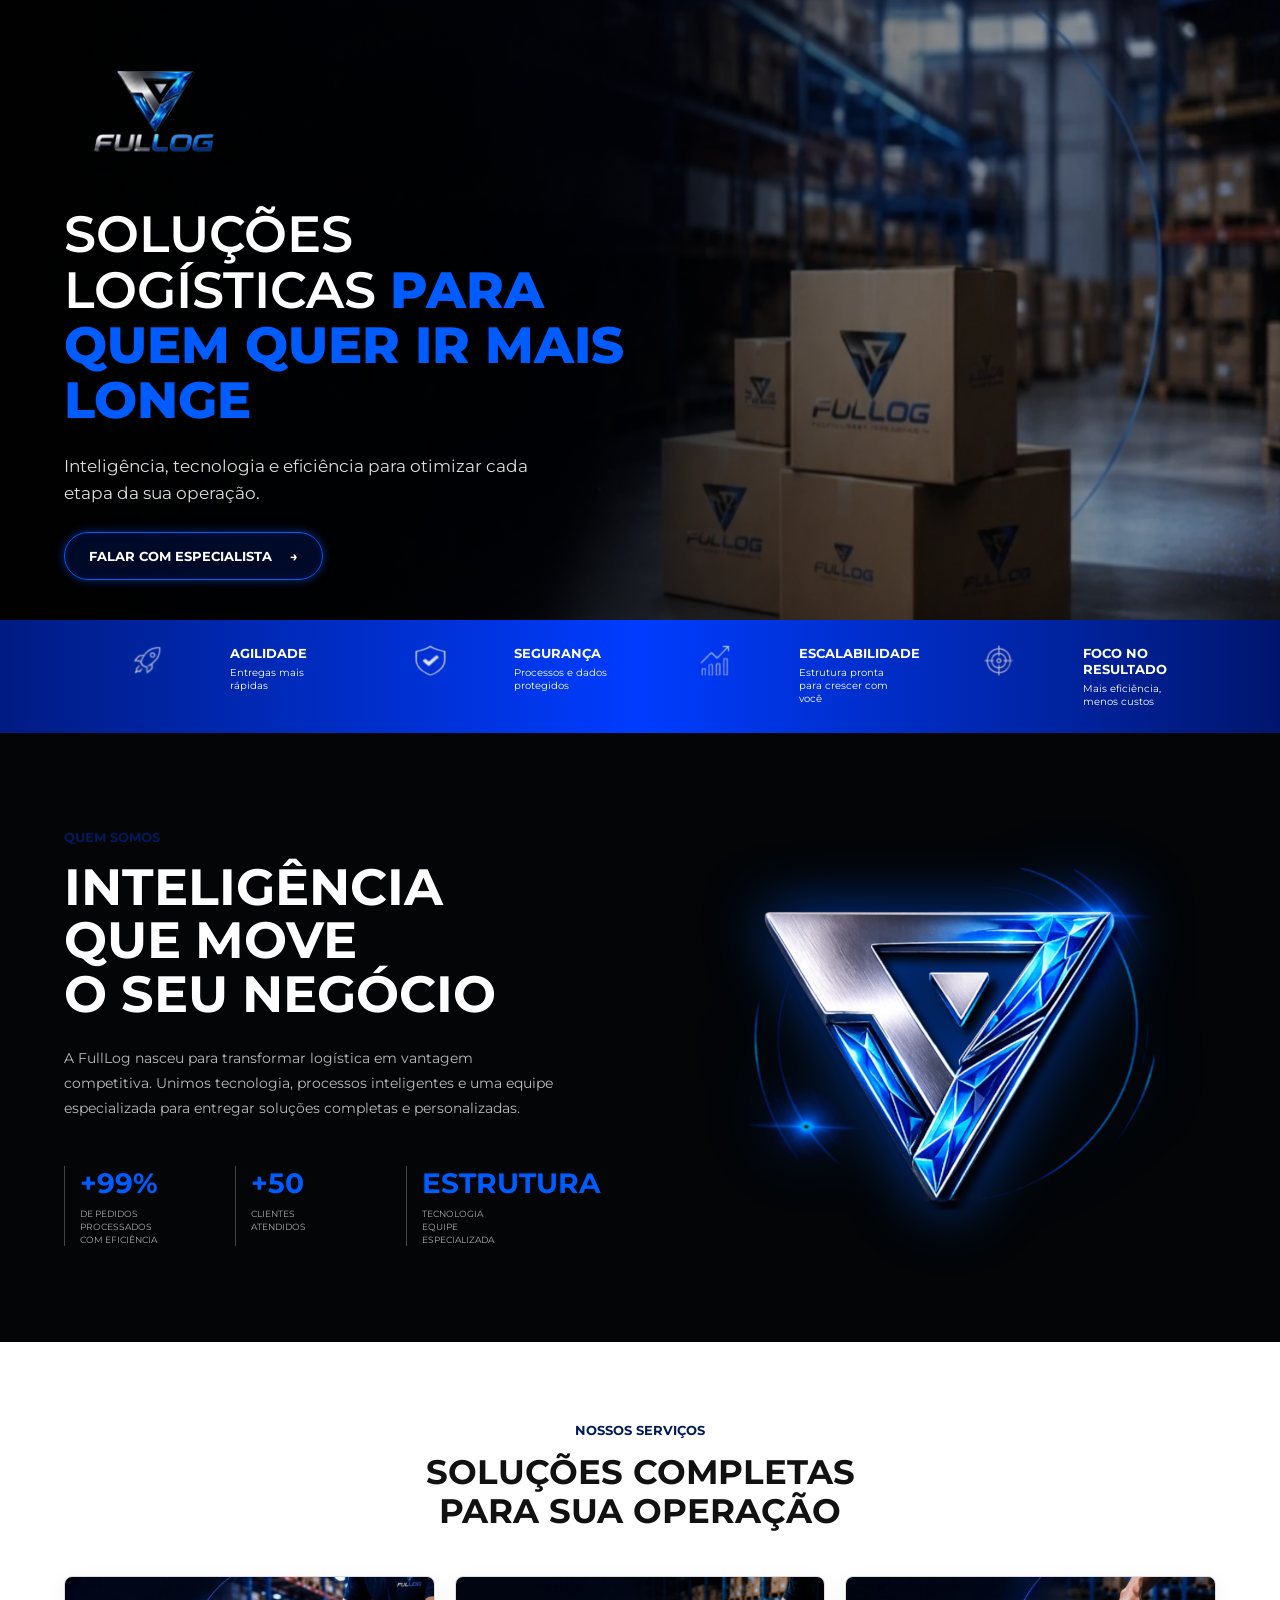
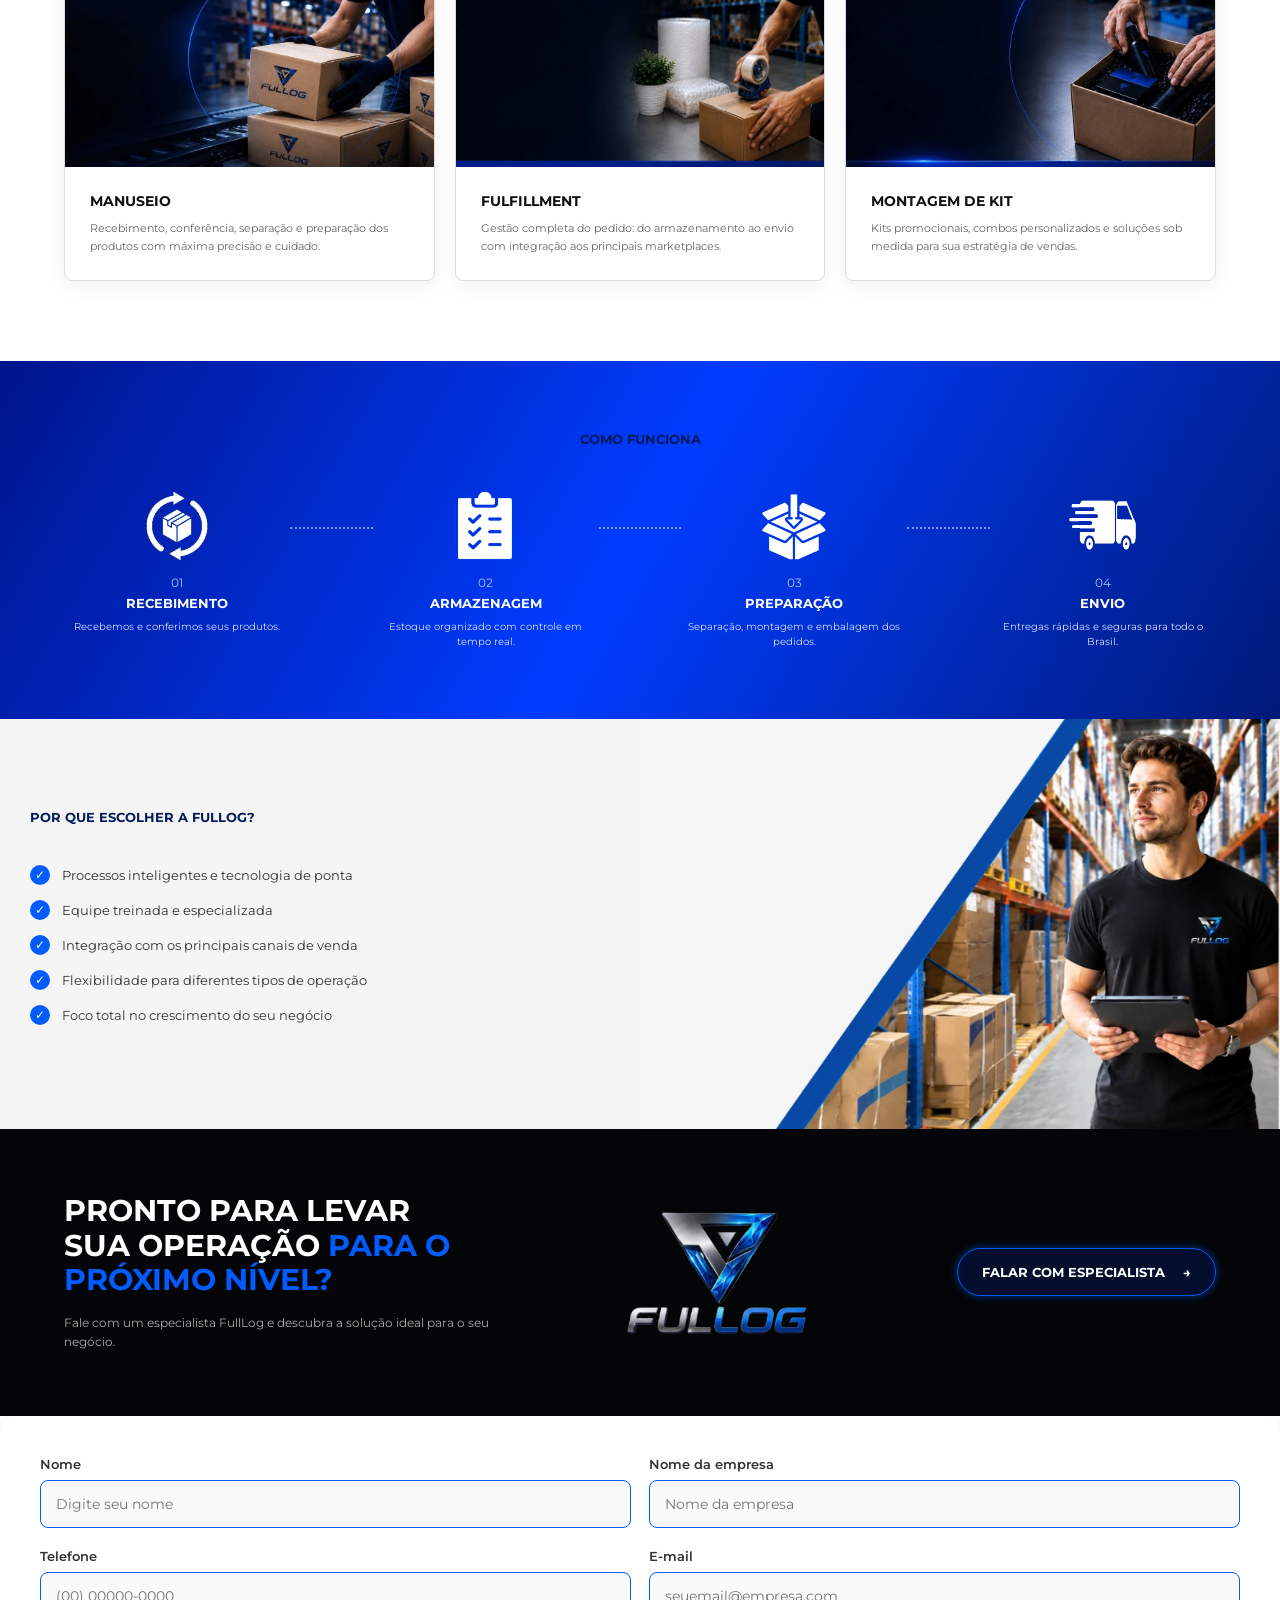
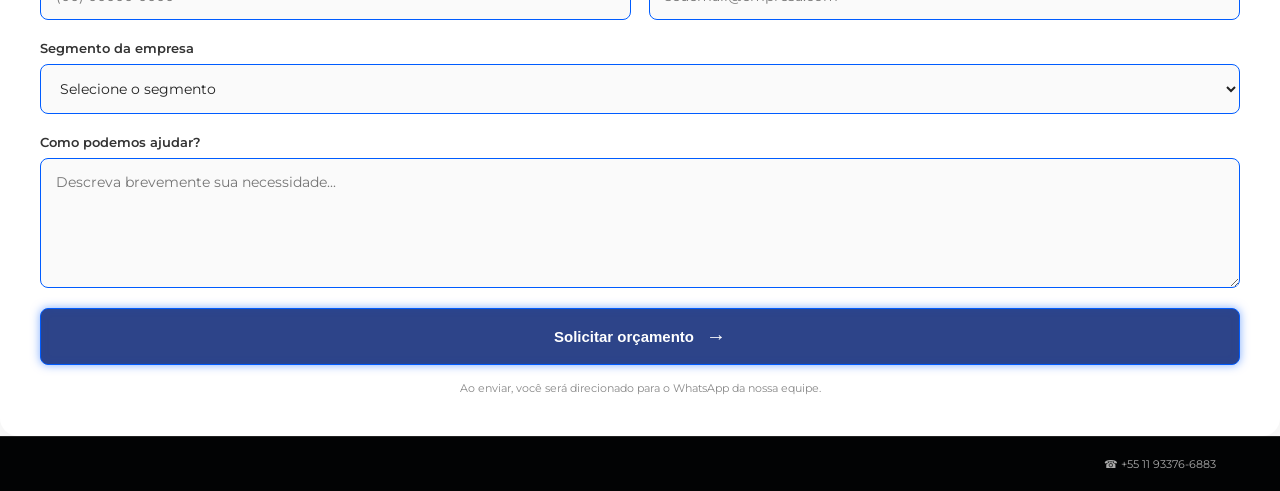
<file: index.html>
<!--    


    /$$ /$$    /$$                /$$$$$$             /$$$$$$   /$$                                                       /$$ /$$   
   /$$/| $$   | $$               /$$__  $$           /$$__  $$ | $$                                                      /$$/|  $$  
  /$$/ | $$   | $$ /$$$$$$/$$$$ | $$  \__/  /$$$$$$ | $$  \__//$$$$$$   /$$  /$$  /$$  /$$$$$$   /$$$$$$   /$$$$$$      /$$/  \  $$ 
 /$$/  |  $$ / $$/| $$_  $$_  $$|  $$$$$$  /$$__  $$| $$$$   |_  $$_/  | $$ | $$ | $$ |____  $$ /$$__  $$ /$$__  $$    /$$/    \  $$
|  $$   \  $$ $$/ | $$ \ $$ \ $$ \____  $$| $$  \ $$| $$_/     | $$    | $$ | $$ | $$  /$$$$$$$| $$  \__/| $$$$$$$$   /$$/      /$$/
 \  $$   \  $$$/  | $$ | $$ | $$ /$$  \ $$| $$  | $$| $$       | $$ /$$| $$ | $$ | $$ /$$__  $$| $$      | $$_____/  /$$/      /$$/ 
  \  $$   \  $/   | $$ | $$ | $$|  $$$$$$/|  $$$$$$/| $$       |  $$$$/|  $$$$$/$$$$/|  $$$$$$$| $$      |  $$$$$$$ /$$/      /$$/  
   \__/    \_/    |__/ |__/ |__/ \______/  \______/ |__/        \___/   \_____/\___/  \_______/|__/       \_______/|__/      |__/   
                                                                                                                                    
                                                                                                                                    
     Nos siga em nossa rede social:  https://www.instagram.com/vm_software/                                                                                                                               
                                                                                                                                   
-->

<!DOCTYPE html>
<html lang="pt-BR">
<head>
    <meta charset="UTF-8">
    <meta name="viewport" content="width=device-width, initial-scale=1.0">

    <title>FullLog | Soluções Logísticas</title>

    <meta 
        name="description" 
        content="Soluções logísticas inteligentes para otimizar sua operação."
    >

    <link rel="preconnect" href="https://fonts.googleapis.com">
    <link rel="preconnect" href="https://fonts.gstatic.com" crossorigin>
     <link rel="icon" href="assets/logo.webp" type="image/x-icon">

    <link 
        href="https://fonts.googleapis.com/css2?family=Montserrat:wght@400;500;600;700;800&display=swap" 
        rel="stylesheet"
    >

    <link rel="stylesheet" href="style.css">
</head>

<body>

    <!-- =====================================================
         HERO
    ====================================================== -->

    <header class="hero">

        <div class="hero-overlay"></div>

        <div class="container hero-content">

            <div class="hero-text">

                <img 
                    src="assets/logo.webp" 
                    alt="FullLog" 
                    class="logo"
                >

                <h1>
                    SOLUÇÕES LOGÍSTICAS
                    <span>PARA QUEM QUER IR MAIS LONGE</span>
                </h1>

                <p>
                    Inteligência, tecnologia e eficiência
                    para otimizar cada etapa
                    da sua operação.
                </p>

                <a href="#contato" class="btn-primary">
                    FALAR COM ESPECIALISTA
                    <span>→</span>
                </a>

            </div>

        </div>

    </header>


    <!-- =====================================================
         DIFERENCIAIS
    ====================================================== -->

    <section class="diferenciais">

        <div class="container diferenciais-grid">

            <div class="diferencial">

                <div class="diferencial-icon">
                    <img class="iconHero" src="assets/rokect.webp" alt="foguete">
                </div>

                <div class="txtIcon">
                    <h3>AGILIDADE</h3>
                    <p>Entregas mais rápidas</p>
                </div>

            </div>


            <div class="diferencial">

                <div class="diferencial-icon">
                    <img class="iconHero" src="assets/check.webp" alt="foguete">
                </div>

                <div class="txtIcon">
                    <h3>SEGURANÇA</h3>
                    <p>Processos e dados protegidos</p>
                </div>

            </div>


            <div class="diferencial">

                <div class="diferencial-icon">
                    <img class="iconHero" src="assets/subida.webp" alt="foguete">
                </div>

                <div class="txtIcon">
                    <h3>ESCALABILIDADE</h3>
                    <p>Estrutura pronta para crescer com você</p>
                </div>

            </div>


            <div class="diferencial">

                <div class="diferencial-icon">
                    <img class="iconHero" src="assets/alvo.webp" alt="foguete">
                </div>

                <div class="txtIcon">
                    <h3>FOCO NO RESULTADO</h3>
                    <p>Mais eficiência, menos custos</p>
                </div>

            </div>

        </div>

    </section>


    <!-- =====================================================
         QUEM SOMOS
    ====================================================== -->

    <section class="quem-somos">

        <div class="container quem-grid">

            <div class="quem-text">

                <span class="section-label">
                    QUEM SOMOS
                </span>

                <h2>
                    INTELIGÊNCIA<br>
                    QUE MOVE<br>
                    O SEU NEGÓCIO
                </h2>

                <p>
                    A FullLog nasceu para transformar
                    logística em vantagem competitiva.
                    Unimos tecnologia, processos
                    inteligentes e uma equipe
                    especializada para entregar
                    soluções completas e personalizadas.
                </p>


                <div class="numbers">

                    <div class="number">
                        <strong>+99%</strong>
                        <span>
                            DE PEDIDOS<br>
                            PROCESSADOS<br>
                            COM EFICIÊNCIA
                        </span>
                    </div>

                    <div class="number">
                        <strong>+50</strong>
                        <span>
                            CLIENTES<br>
                            ATENDIDOS
                        </span>
                    </div>

                    <div class="number">
                        <strong>ESTRUTURA</strong>
                        <span>
                            TECNOLOGIA<br>
                            EQUIPE<br>
                            ESPECIALIZADA
                        </span>
                    </div>

                </div>

            </div>


            <div class="quem-image">

                <img 
                    src="assets/logoSec.webp" 
                    alt="FullLog"
                >

            </div>

        </div>

    </section>


    <!-- =====================================================
         SERVIÇOS
    ====================================================== -->

    <section class="servicos">

        <div class="container">

            <div class="section-header">

                <span class="section-label">
                    NOSSOS SERVIÇOS
                </span>

                <h2>
                    SOLUÇÕES COMPLETAS<br>
                    PARA SUA OPERAÇÃO
                </h2>

            </div>


            <div class="servicos-grid">

                <!-- SERVIÇO 01 -->

                <article class="servico-card">

                    <div class="servico-image">
                        <img 
                            src="assets/manuzeio.webp" 
                            alt="Manuseio logístico"
                        >
                    </div>

                    <div class="servico-content">


                        <div>
                            <h3>MANUSEIO</h3>

                            <p>
                                Recebimento, conferência,
                                separação e preparação dos
                                produtos com máxima precisão
                                e cuidado.
                            </p>
                        </div>

                    </div>

                </article>


                <!-- SERVIÇO 02 -->

                <article class="servico-card">

                    <div class="servico-image">
                        <img 
                            src="assets/filment.webp" 
                            alt="Fulfillment"
                        >
                    </div>

                    <div class="servico-content">


                        <div>
                            <h3>FULFILLMENT</h3>

                            <p>
                                Gestão completa do pedido:
                                do armazenamento ao envio com
                                integração aos principais
                                marketplaces.
                            </p>
                        </div>

                    </div>

                </article>


                <!-- SERVIÇO 03 -->

                <article class="servico-card">

                    <div class="servico-image">
                        <img 
                            src="assets/kit.webp" 
                            alt="Montagem de Kit"
                        >
                    </div>

                    <div class="servico-content">

                        <div>
                            <h3>MONTAGEM DE KIT</h3>

                            <p>
                                Kits promocionais, combos
                                personalizados e soluções sob
                                medida para sua estratégia
                                de vendas.
                            </p>
                        </div>

                    </div>

                </article>

            </div>

        </div>

    </section>


    <!-- =====================================================
         COMO FUNCIONA
    ====================================================== -->

    <section class="como-funciona">

        <div class="container">

            <div class="section-header">

                <span class="section-label">
                    COMO FUNCIONA
                </span>

            </div>


            <div class="processo">

                <div class="processo-item">

                    <div class="processo-icon">
                        <img class="iconServicos" src="assets/01.webp" alt="icone servico">
                    </div>

                    <span class="processo-numero">
                        01
                    </span>

                    <h3>RECEBIMENTO</h3>

                    <p>
                        Recebemos e conferimos
                        seus produtos.
                    </p>

                </div>


                <div class="processo-linha"></div>


                <div class="processo-item">

                    <div class="processo-icon">
                        <img class="iconServicos" src="assets/02.webp" alt="icone servico">
                    </div>

                    <span class="processo-numero">
                        02
                    </span>

                    <h3>ARMAZENAGEM</h3>

                    <p>
                        Estoque organizado com
                        controle em tempo real.
                    </p>

                </div>


                <div class="processo-linha"></div>


                <div class="processo-item">

                    <div class="processo-icon">
                        <img class="iconServicos" src="assets/03.webp" alt="icone servico">
                    </div>

                    <span class="processo-numero">
                        03
                    </span>

                    <h3>PREPARAÇÃO</h3>

                    <p>
                        Separação, montagem e
                        embalagem dos pedidos.
                    </p>

                </div>


                <div class="processo-linha"></div>


                <div class="processo-item">

                    <div class="processo-icon">
                        <img class="iconServicos" src="assets/04.webp" alt="icone servico">
                    </div>

                    <span class="processo-numero">
                        04
                    </span>

                    <h3>ENVIO</h3>

                    <p>
                        Entregas rápidas e seguras
                        para todo o Brasil.
                    </p>

                </div>

            </div>

        </div>

    </section>


    <!-- =====================================================
         POR QUE ESCOLHER
    ====================================================== -->

    <section class="porque">

        <div class="container porque-grid">

            <div class="porque-text">

                <span class="section-label">
                    POR QUE ESCOLHER A FULLOG?
                </span>

                <ul>

                    <li>
                        <span>✓</span>
                        Processos inteligentes e tecnologia de ponta
                    </li>

                    <li>
                        <span>✓</span>
                        Equipe treinada e especializada
                    </li>

                    <li>
                        <span>✓</span>
                        Integração com os principais canais de venda
                    </li>

                    <li>
                        <span>✓</span>
                        Flexibilidade para diferentes tipos de operação
                    </li>

                    <li>
                        <span>✓</span>
                        Foco total no crescimento do seu negócio
                    </li>

                </ul>

            </div>


            <div class="porque-image">

                <img 
                    src="assets/operacao.webp"
                    alt="Operação FullLog"
                >

            </div>

        </div>

    </section>


    <!-- =====================================================
         CTA FINAL
    ====================================================== -->

    <section class="cta-final" id="contato">

        <div class="container cta-grid">

            <div class="cta-text">

                <h2>
                    PRONTO PARA LEVAR<br>
                    SUA OPERAÇÃO
                    <span>PARA O PRÓXIMO NÍVEL?</span>
                </h2>

                <p>
                    Fale com um especialista FullLog
                    e descubra a solução ideal para
                    o seu negócio.
                </p>

            </div>

            <div class="cta-logo">

                <img src="assets/logo.webp" alt="FullLog">

            </div>


            <div class="cta-button">

                <a href="#FORM" class="btn-primary">
                    FALAR COM ESPECIALISTA
                    <span>→</span>
                </a>

            </div>

        </div>

    </section>


    <!-- Formulário -->
    <div id="FORM" class="orcamento-form-container">

        <form id="formOrcamento">

            <div class="form-row">

                <div class="form-group">

                    <label for="nome">
                        Nome
                    </label>

                    <input
                        type="text"
                        id="nome"
                        name="nome"
                        placeholder="Digite seu nome"
                        autocomplete="name"
                        required
                    >

                </div>


                <div class="form-group">

                    <label for="empresa">
                        Nome da empresa
                    </label>

                    <input
                        type="text"
                        id="empresa"
                        name="empresa"
                        placeholder="Nome da empresa"
                        autocomplete="organization"
                        required
                    >

                </div>

            </div>


            <div class="form-row">

                <div class="form-group">

                    <label for="telefone">
                        Telefone
                    </label>

                    <input
                        type="tel"
                        id="telefone"
                        name="telefone"
                        placeholder="(00) 00000-0000"
                        autocomplete="tel"
                        required
                    >

                </div>


                <div class="form-group">

                    <label for="email">
                        E-mail
                    </label>

                    <input
                        type="email"
                        id="email"
                        name="email"
                        placeholder="seuemail@empresa.com"
                        autocomplete="email"
                        required
                    >

                </div>

            </div>


            <div class="form-group">

                <label for="segmento">
                    Segmento da empresa
                </label>

                <select id="segmento" name="segmento" required>

                    <option value="">
                        Selecione o segmento
                    </option>

                    <option value="Indústria">
                        Indústria
                    </option>

                    <option value="Comércio">
                        Comércio
                    </option>

                    <option value="Logística">
                        Logística
                    </option>

                    <option value="Serviços">
                        Serviços
                    </option>

                    <option value="Tecnologia">
                        Tecnologia
                    </option>

                    <option value="Outro">
                        Outro
                    </option>

                </select>

            </div>


            <div class="form-group">

                <label for="necessidade">
                    Como podemos ajudar?
                </label>

                <textarea
                    id="necessidade"
                    name="necessidade"
                    rows="5"
                    placeholder="Descreva brevemente sua necessidade..."
                    required
                ></textarea>

            </div>


            <button
                type="submit"
                id="btnWhatsApp"
                class="btn-orcamento"
            >

                Solicitar orçamento
                <span>→</span>

            </button>


            <p class="form-observacao">
                Ao enviar, você será direcionado para o WhatsApp
                da nossa equipe.
            </p>

        </form>

    </div>
    

    <!-- =====================================================
         FOOTER
    ====================================================== -->

    <footer>

        <div class="container footer-content">

            <div>
            </div>

            <div>
                
            </div>

            <div>
                ☎ +55 11 93376-6883
            </div>

        </div>

    </footer>

    <script src="functions/formulario.js"></script>
</body>
</html>
</file>
<file: style.css>
/* ==========================================================
   RESET
========================================================== */

* {
    margin: 0;
    padding: 0;
    box-sizing: border-box;
}

html {
    scroll-behavior: smooth;
}

body {
    font-family: "Montserrat", sans-serif;
    color: #111;
    background: #fff;
}



a {
    text-decoration: none;
}

.container {
    width: min(1200px, 90%);
    margin: 0 auto;
}


/* ==========================================================
   CORES
========================================================== */

:root {
    --blue: #005cff;
    --blue-dark: #001a5c;
    --blue-light: #1685ff;
    --black: #030507;
    --white: #ffffff;
    --gray: #e8e8e8;
}


/* ==========================================================
   HERO
========================================================== */

.hero {
    min-height: 620px;

    position: relative;

    display: flex;
    align-items: center;

    background:
        linear-gradient(
            90deg,
            rgba(0, 0, 0, .95) 0%,
            rgba(0, 0, 0, .75) 45%,
            rgba(0, 0, 0, .2) 100%
        ),
        url("assets/bgHome.webp");

    background-size: cover;
    background-position: center;
}

.hero-content {
    position: relative;
    z-index: 2;
}

.hero-text {
    max-width: 580px;
}

.logo {
    width: 180px;
    margin-bottom: 20px;
    padding: 30px;
}

.hero h1 {
    color: #fff;

    font-size: clamp(32px, 4vw, 55px);

    line-height: 1.08;

    font-weight: 600;
}

.hero h1 span {
    color: var(--blue);
    font-weight: 800;
}

.hero p {
    max-width: 470px;

    margin: 25px 0;

    color: #ddd;

    font-size: 17px;
    line-height: 1.6;
}


/* ==========================================================
   BOTÃO
========================================================== */

.btn-primary {
    display: inline-flex;

    align-items: center;
    gap: 18px;

    padding: 15px 24px;

    border: 1px solid var(--blue);

    border-radius: 30px;

    color: #fff;

    font-size: 13px;
    font-weight: 700;

    background: rgba(0, 64, 255, .15);

    box-shadow:
        0 0 10px rgba(0, 91, 255, .5),
        inset 0 0 10px rgba(0, 91, 255, .1);

    transition: .3s;
}



.btn-primary:hover {
    background: var(--blue);
    transform: translateY(-2px);

    box-shadow: 0 0 25px rgba(0, 91, 255, .8);
}


/* ==========================================================
   DIFERENCIAIS
========================================================== */

.diferenciais {
    padding: 25px;

    background:
        linear-gradient(
            90deg,
            #001b82,
            #003cff,
            #00166e
        );

    color: #fff;
}

.diferenciais-grid {
    display: grid;

    grid-template-columns:
        repeat(4, 1fr);

    gap: 30px;
}

.diferencial {
    display: flex;
    justify-content: space-around;
    align-items: center;
    gap: 15px;
}
.diferencial-icon, .txtIcon {
    width: 40%;
    flex-direction: column;
}
.diferencial-icon {
    float: left;
}
.iconHero {
    display: flex;
    justify-content: center;
    align-items: center;
    width: 30%;
}

.diferencial h3 {
    font-size: 13px;
}

.diferencial p {
    margin-top: 5px;

    color: #ffffff;

    font-size: 10px;
}


/* ==========================================================
   QUEM SOMOS
========================================================== */

.quem-somos {
    padding: 90px 0;

    color: #fff;

    background: #030507;
}

.quem-grid {
    display: grid;

    grid-template-columns: 1fr 1fr;

    align-items: center;

    gap: 80px;
}

.section-label {
    display: block;

    margin-bottom: 15px;

    color: var(--blue-dark);

    font-size: 13px;
    font-weight: 700;
}

.quem-text h2 {
    font-size: clamp(35px, 4vw, 55px);

    line-height: 1.05;
}

.quem-text p {
    max-width: 500px;

    margin-top: 25px;

    color: #bbb;

    font-size: 14px;
    line-height: 1.8;
}

.quem-image {
    display: flex;

    justify-content: center;
    align-items: center;

    min-height: 400px;
}

.quem-image img {
    width: 80%;

    filter:
        drop-shadow(0 0 30px rgba(0, 91, 255, .6));
}


/* ==========================================================
   NÚMEROS
========================================================== */

.numbers {
    display: grid;

    grid-template-columns:
        repeat(3, 1fr);

    gap: 25px;

    margin-top: 45px;
}

.number {
    border-left: 1px solid #444;

    padding-left: 15px;
}

.number strong {
    display: block;

    color: var(--blue);

    font-size: 28px;
}

.number span {
    display: block;

    margin-top: 8px;

    color: #aaa;

    font-size: 9px;

    line-height: 1.4;
}


/* ==========================================================
   SERVIÇOS
========================================================== */

.servicos {
    padding: 80px 0;
}

.section-header {
    text-align: center;

    margin-bottom: 45px;
}

.section-header h2 {
    font-size: 34px;

    line-height: 1.15;
}

.servicos-grid {
    display: grid;

    grid-template-columns:
        repeat(3, 1fr);

    gap: 20px;
}

.servico-card {
    overflow: hidden;

    border: 1px solid #ddd;

    border-radius: 8px;

    background: #fff;

    box-shadow:
        0 5px 20px rgba(0, 0, 0, .06);
}

.servico-image {
    height: 190px;

    overflow: hidden;
}

.servico-image img {
    width: 100%;
    height: 100%;

    object-fit: cover;

    transition: .4s;
}

.servico-card:hover img {
    transform: scale(1.05);
}

.servico-content {
    display: flex;

    gap: 15px;

    padding: 25px;
}

.servico-icon {
    color: var(--blue);

    font-size: 25px;
}

.servico-content h3 {
    font-size: 14px;
}

.servico-content p {
    margin-top: 10px;

    color: #666;

    font-size: 11px;

    line-height: 1.6;
}


/* ==========================================================
   COMO FUNCIONA
========================================================== */

.como-funciona {
    padding: 70px 0;

    color: #fff;

    background:
        linear-gradient(
            120deg,
            #00158c,
            #003cff,
            #001a78
        );
}

.processo {
    display: flex;

    align-items: flex-start;

    justify-content: space-between;
}

.processo-item {
    width: 22%;

    text-align: center;
}

.processo-icon {
    margin-bottom: 15px;
    display: flex;
    font-size: 45px;
}
.iconServicos {
    width: 30%;
    margin-left: 35%;
}

.processo-numero {
    display: block;

    color: #aabfff;

    font-size: 12px;
}

.processo-item h3 {
    margin-top: 5px;

    font-size: 13px;
}

.processo-item p {
    margin-top: 8px;

    color: #d6ddff;

    font-size: 10px;

    line-height: 1.5;
}

.processo-linha {
    width: 8%;

    margin-top: 35px;

    border-top: 2px dotted rgba(255,255,255,.5);
}


/* ==========================================================
   POR QUE ESCOLHER
========================================================== */

.porque {
    padding: 0;
    width: 100%;
    background-color: #f5f5f5;
}

.porque-grid {
    display: flex;
    flex-direction: row;
    width: 100%;
    
}

.porque-text {
    width: 50%;
    display: flex;
    flex-direction: column;
    padding: 30px;
    justify-content: center;

}

.porque-text ul {
    margin-top: 25px;

    list-style: none;
}

.porque-text li {
    display: flex;

    align-items: center;

    gap: 12px;

    margin-bottom: 15px;

    color: #333;

    font-size: 13px;
}

.porque-text li span {
    display: flex;

    justify-content: center;
    align-items: center;

    width: 20px;
    height: 20px;

    border-radius: 50%;

    color: #fff;

    background: var(--blue);

    font-size: 12px;
}

.porque-image {
    width: 50%;
}
@media(max-width:600px){
    .porque-image {
        display: none;
    }
    .porque-text {
        width: 100%;
        display: flex;
        flex-direction: column;
        padding: 30px;
        justify-content: center;

    }
}
.porque-image img {
    width: 100%;
    height: 100%;
    float: right;
    object-fit: cover;
}


/* ==========================================================
   CTA FINAL
========================================================== */

.cta-final {
    padding: 65px 0;

    color: #fff;

    background: #030507;
}

.cta-grid {
    display: grid;
    grid-template-columns:
        1.5fr 1fr 1fr;

    align-items: center;

    gap: 40px;
}

.cta-text h2 {
    font-size: 30px;

    line-height: 1.15;
}

.cta-text h2 span {
    color: var(--blue);
}

.cta-text p {
    max-width: 430px;

    margin-top: 15px;

    color: #aaa;

    font-size: 12px;
    line-height: 1.6;
}

.cta-logo {
    display: flex;

    justify-content: center;
}

.cta-logo img {
    width: 180px;
}

.cta-button {
    display: flex;

    justify-content: flex-end;
}


/* ==========================================================
   FOOTER
========================================================== */

footer {
    padding: 20px 0;

    color: #aaa;

    background: #020304;

    border-top: 1px solid #222;
}

.footer-content {
    display: flex;

    justify-content: space-between;

    align-items: center;

    font-size: 11px;
}


/* ==========================================================
   RESPONSIVO
========================================================== */

@media (max-width: 900px) {

    .diferenciais-grid {
        grid-template-columns:
            repeat(2, 1fr);
    }

    .quem-grid,
    .porque-grid {
        grid-template-columns: 1fr;
    }

    .quem-image {
        min-height: 300px;
    }

    .servicos-grid {
        grid-template-columns: 1fr;
    }

    .processo {
        flex-direction: column;

        gap: 35px;
    }

    .processo-item {
        width: 100%;
    }

    .processo-linha {
        width: 100%;
    }

    .cta-grid {
        grid-template-columns: 1fr;

        text-align: center;
    }

    .cta-text p {
        margin-left: auto;
        margin-right: auto;
    }

    .cta-button {
        justify-content: center;
    }

    .footer-content {
        flex-direction: column;

        gap: 12px;
    }
}


@media (max-width: 600px) {

    .hero {
        min-height: 600px;
    }

    .hero h1 {
        font-size: 34px;
    }

    .diferenciais-grid {
        grid-template-columns: 1fr;
    }

    .numbers {
        grid-template-columns: 1fr;
    }

    .porque-text {
        padding: 50px 25px;
    }

    .cta-text h2 {
        font-size: 25px;
    }

}

/* ================================
   ORÇAMENTO
================================ */

.orcamento {
    width: 100%;
    padding: 100px 20px;
    background: #f5f5f5;
}


.orcamento-container {
    width: 100%;
    max-width: 1200px;
    margin: 0 auto;

    display: grid;
    grid-template-columns: 1fr 1fr;

    gap: 80px;
    align-items: center;
}


/* ================================
   INFORMAÇÕES
================================ */

.orcamento-info {
    max-width: 520px;
}


.orcamento-subtitle {
    display: inline-block;
    margin-bottom: 15px;
    font-size: 13px;
    font-weight: 700;
    letter-spacing: 2px;
}


.orcamento-info h2 {
    margin: 0 0 20px;

    font-size: clamp(32px, 4vw, 48px);

    line-height: 1.1;

    font-weight: 700;

    color: #171717;
}


.orcamento-info > p {
    margin-bottom: 35px;

    font-size: 16px;

    line-height: 1.7;

    color: #666;
}


/* ================================
   DIFERENCIAIS
================================ */

.orcamento-diferenciais {
    display: flex;

    flex-direction: column;

    gap: 22px;
}


.diferencial {
    display: flex;

    gap: 15px;

    align-items: flex-start;
}


.diferencial-icon {

    display: flex;

    align-items: center;
    justify-content: center;

    flex-shrink: 0;

    border-radius: 50%;


    color: #fff;

    font-size: 14px;
    font-weight: 700;
}


.diferencial strong {
    display: block;

    margin-bottom: 4px;

    font-size: 15px;

    color: #222;
}





/* ================================
   FORMULÁRIO
================================ */

.orcamento-form-container {
    padding: 40px;

    background: #fff;

    border-radius: 18px;

    box-shadow: 0 15px 50px rgba(0, 0, 0, 0.08);
}


#formOrcamento {
    width: 100%;
}


.form-row {
    display: grid;

    grid-template-columns: 1fr 1fr;

    gap: 18px;
}


.form-group {
    display: flex;

    flex-direction: column;

    margin-bottom: 20px;
}


.form-group label {
    margin-bottom: 8px;

    font-size: 13px;

    font-weight: 600;

    color: #333;
}


.form-group input,
.form-group select,
.form-group textarea {

    width: 100%;

    padding: 14px 15px;

    border: 1px solid var(--blue);

    border-radius: 8px;

    background: #fafafa;

    font-family: inherit;

    font-size: 14px;

    color: #222;

    outline: none;

    transition: all 0.25s ease;

    box-sizing: border-box;
}


.form-group textarea {
    

    resize: vertical;

    min-height: 130px;
}


.form-group input:focus,
.form-group select:focus,
.form-group textarea:focus {

   

    background: #fff;

    box-shadow: 0 0 0 3px rgba(245, 130, 32, 0.10);
}


/* ================================
   BOTÃO
================================ */

.btn-orcamento {

    width: 100%;

    display: flex;

    align-items: center;

    justify-content: center;

    gap: 12px;

    padding: 16px 25px;

    border: 1px solid var(--blue);

    border-radius: 8px;

     background: rgba(10, 37, 117, 0.856);

    box-shadow:
        0 0 10px rgba(0, 91, 255, .5),
        inset 0 0 10px rgba(0, 91, 255, .1);

    transition: .3s;

    color: #fff;

    font-size: 15px;

    font-weight: 700;

    cursor: pointer;

    transition: all 0.3s ease;
}


.btn-orcamento:hover {

    background: var(--blue);
    transform: translateY(-2px);

    box-shadow:
        0 0 25px rgba(0, 91, 255, .8);
}


.btn-orcamento span {

    font-size: 20px;

    transition: transform 0.3s ease;
}


.btn-orcamento:hover span {

    transform: translateX(5px);
}


/* ================================
   OBSERVAÇÃO
================================ */

.form-observacao {

    margin: 15px 0 0;

    text-align: center;

    font-size: 11px;

    line-height: 1.5;

    color: #888;
}


/* ================================
   RESPONSIVO
================================ */

@media (max-width: 900px) {

    .orcamento-container {

        grid-template-columns: 1fr;

        gap: 50px;
    }

    .orcamento-info {

        max-width: 100%;
    }

}


@media (max-width: 600px) {

    .orcamento {

        padding: 70px 15px;
    }


    .orcamento-form-container {

        padding: 25px 20px;

        border-radius: 12px;
    }


    .form-row {

        grid-template-columns: 1fr;

        gap: 0;
    }


    .orcamento-info h2 {

        font-size: 32px;
    }

}
</file>
